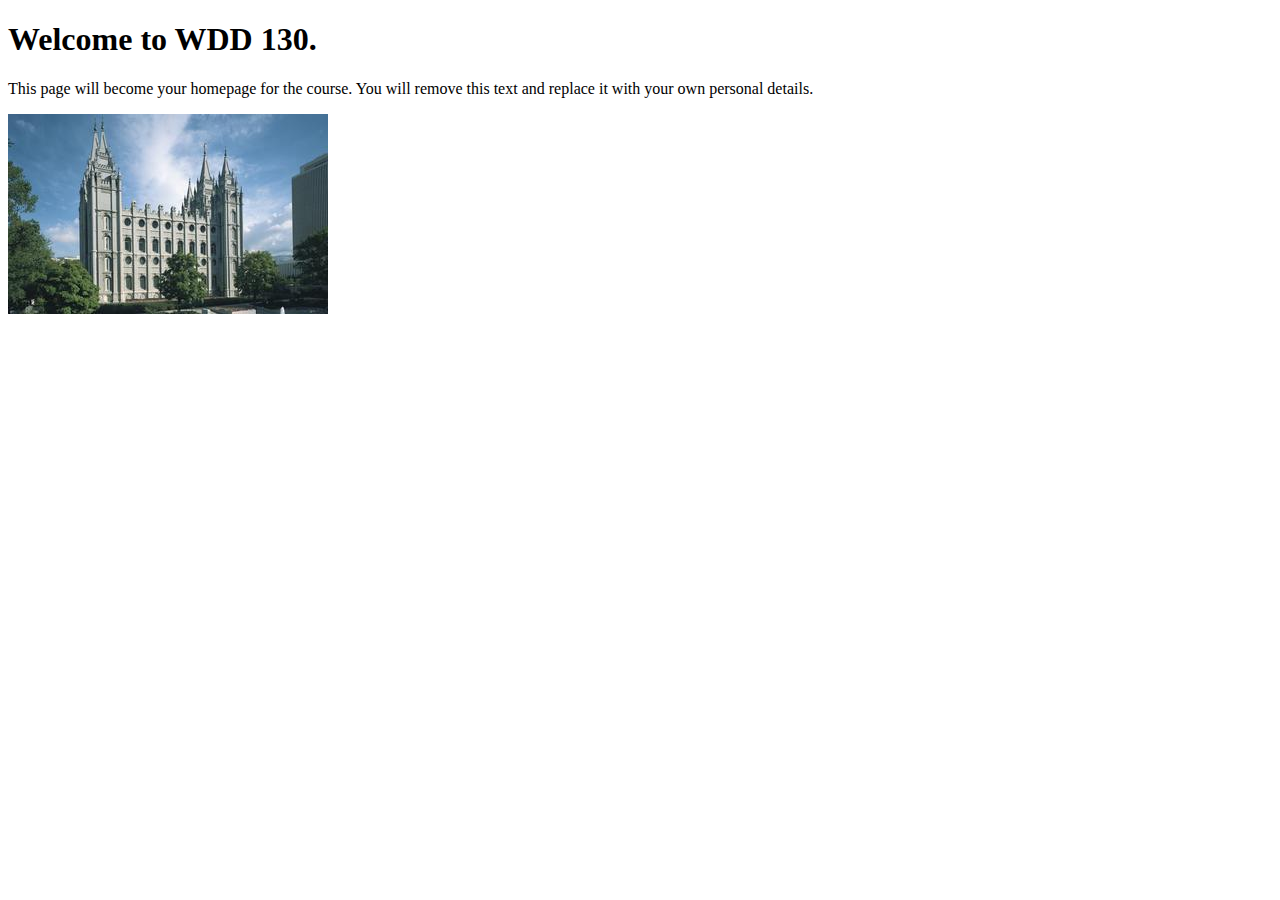
<file: index.html>
<!DOCTYPE html>
<html lang="en">
<head>
    <meta charset="UTF-8">
    <meta name="viewport" content="width=device-width, initial-scale=1.0">
    <title>WDD 130 | Personal Homepage</title>
</head>
<body>
    <h1>Welcome to WDD 130.</h1>
    <p>This page will become your homepage for the course. You will remove this text and replace it with your own personal details.</p>

    <img src="images/salt-lake-temple.jpg" alt="The Salt Lake Temple.">
</body>
</html>
</file>
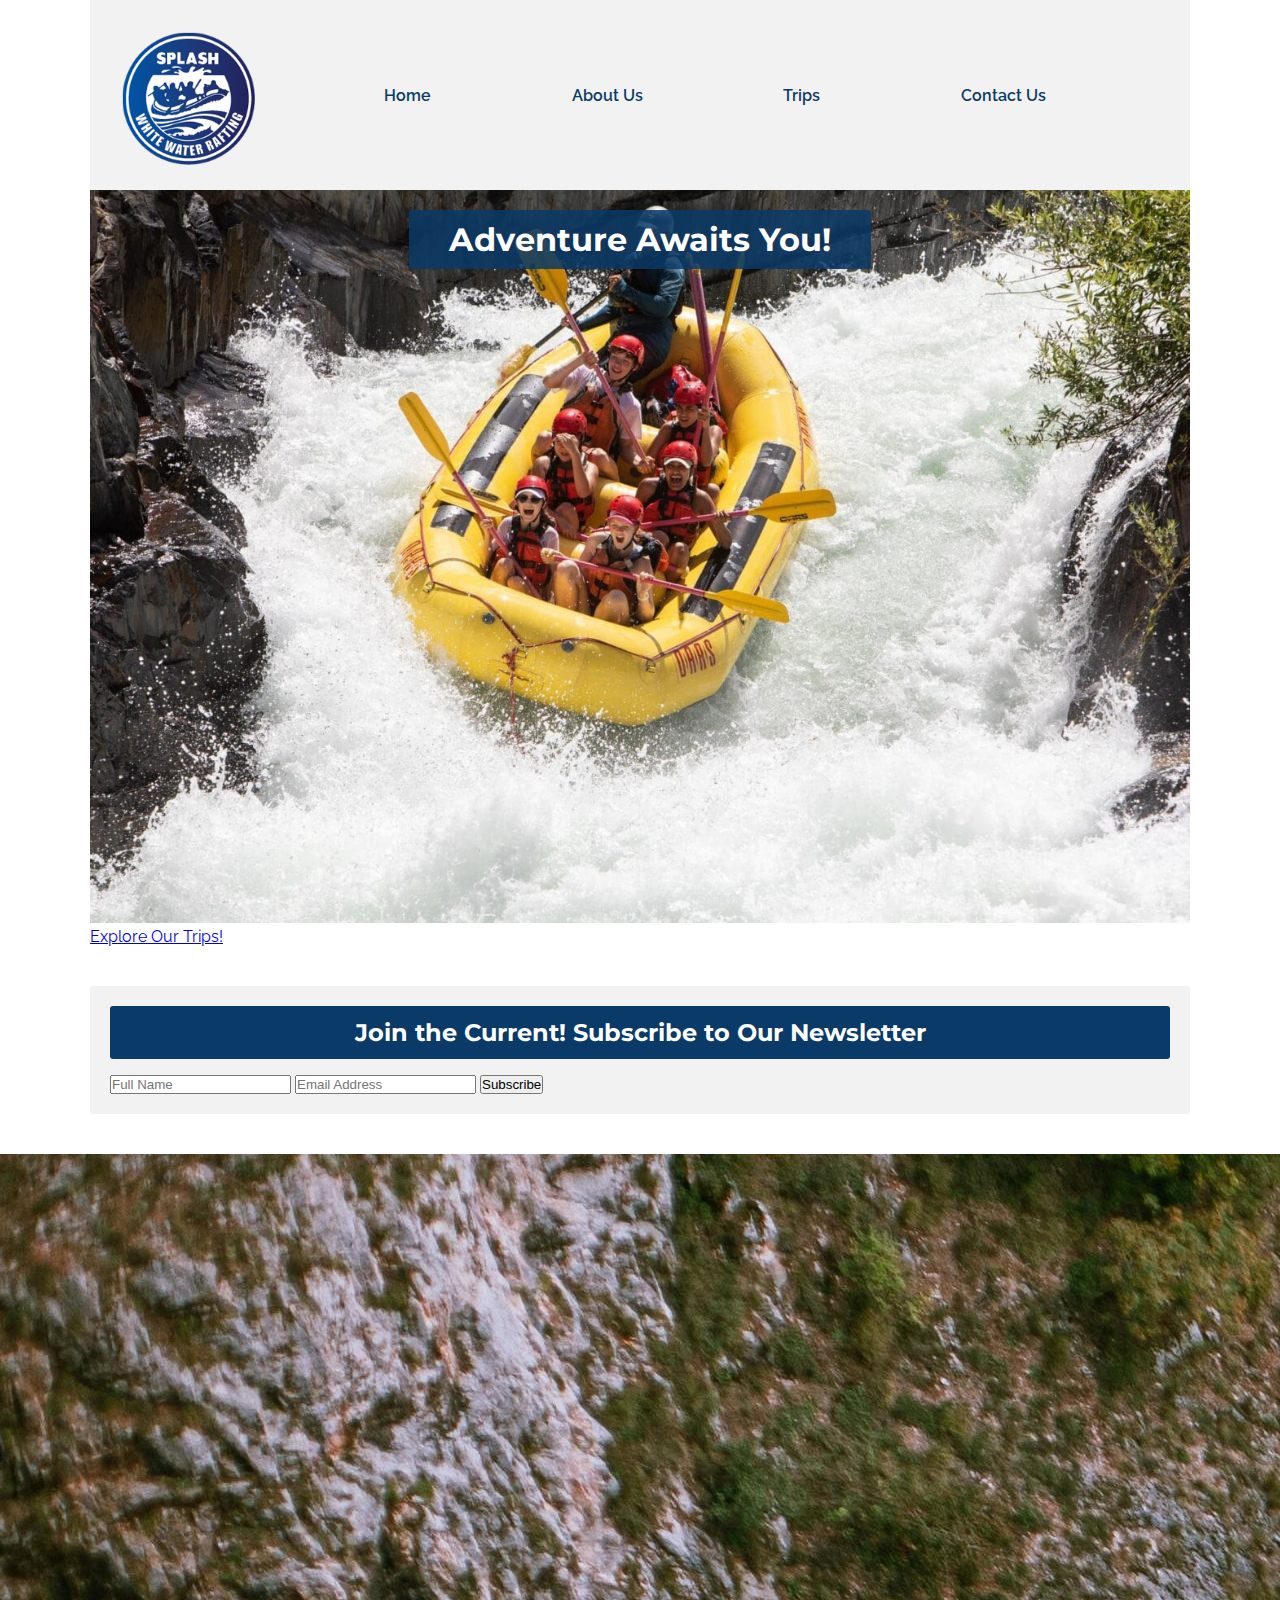
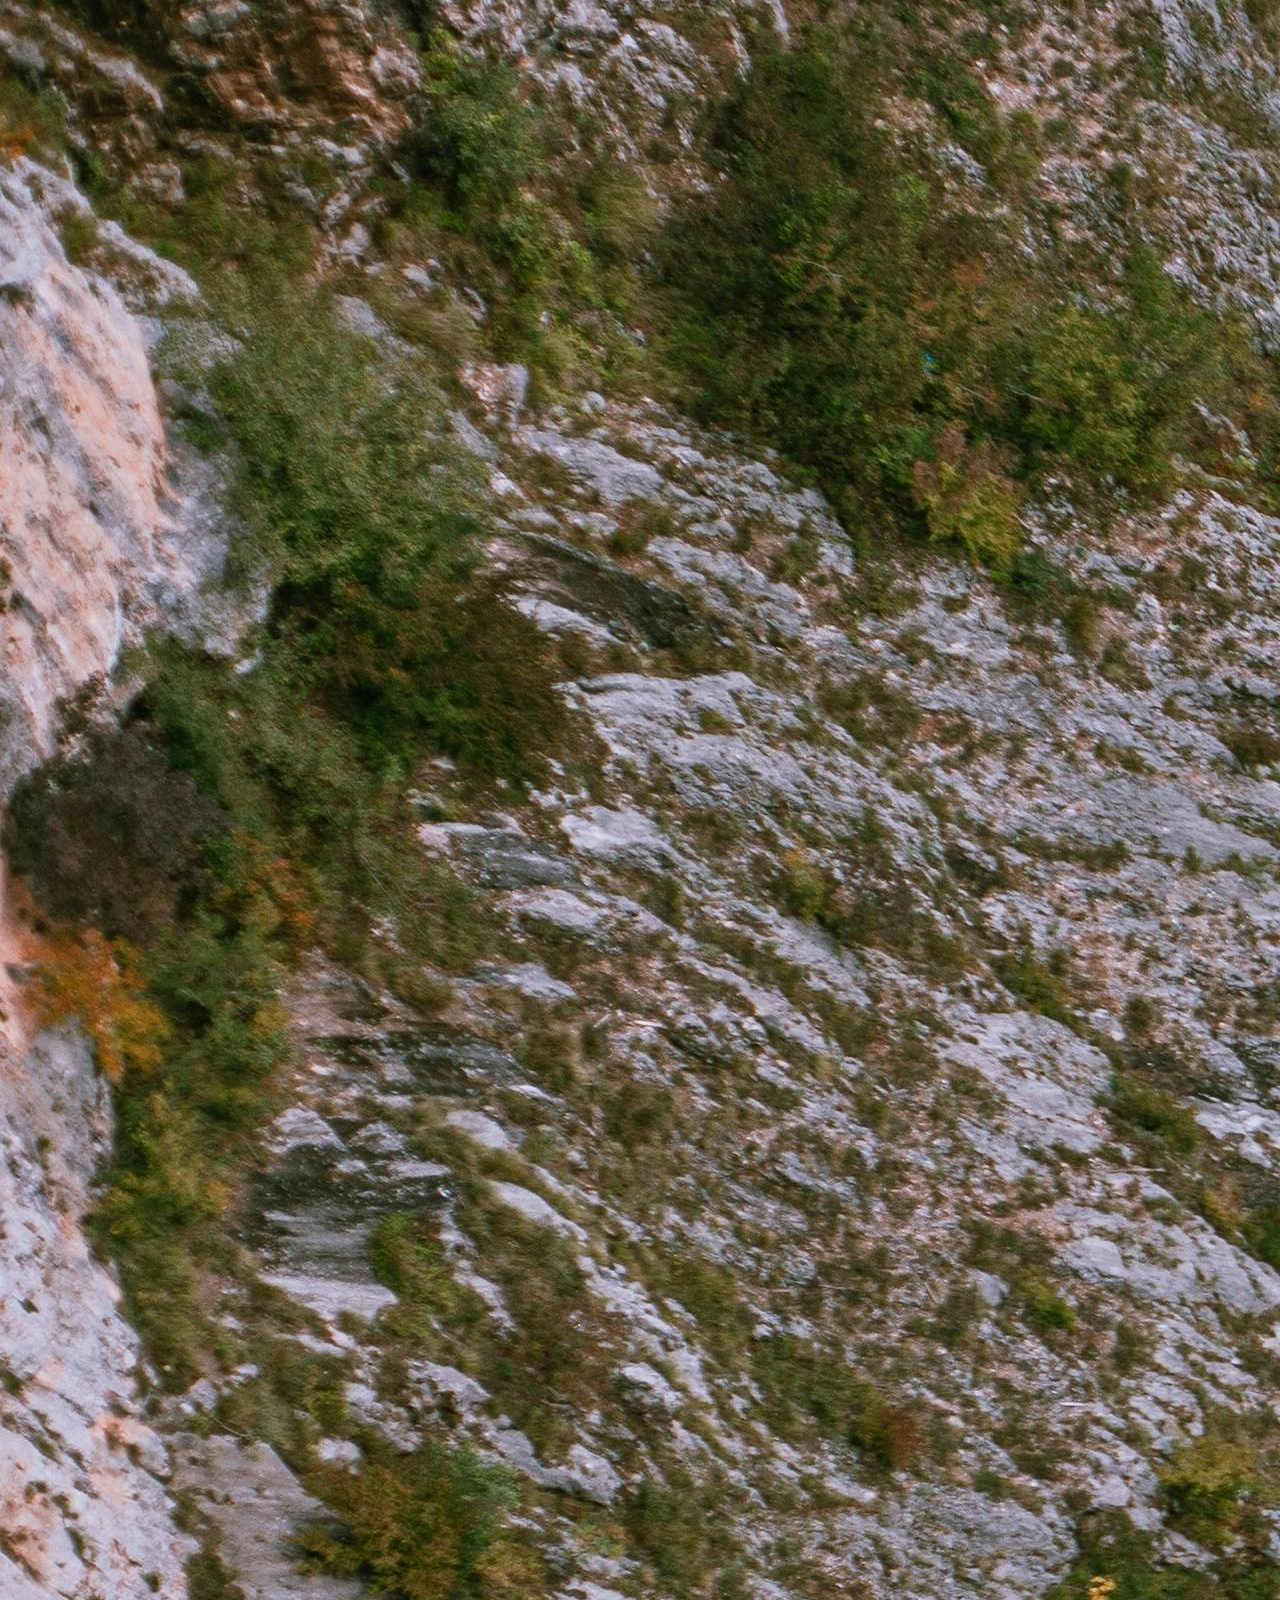
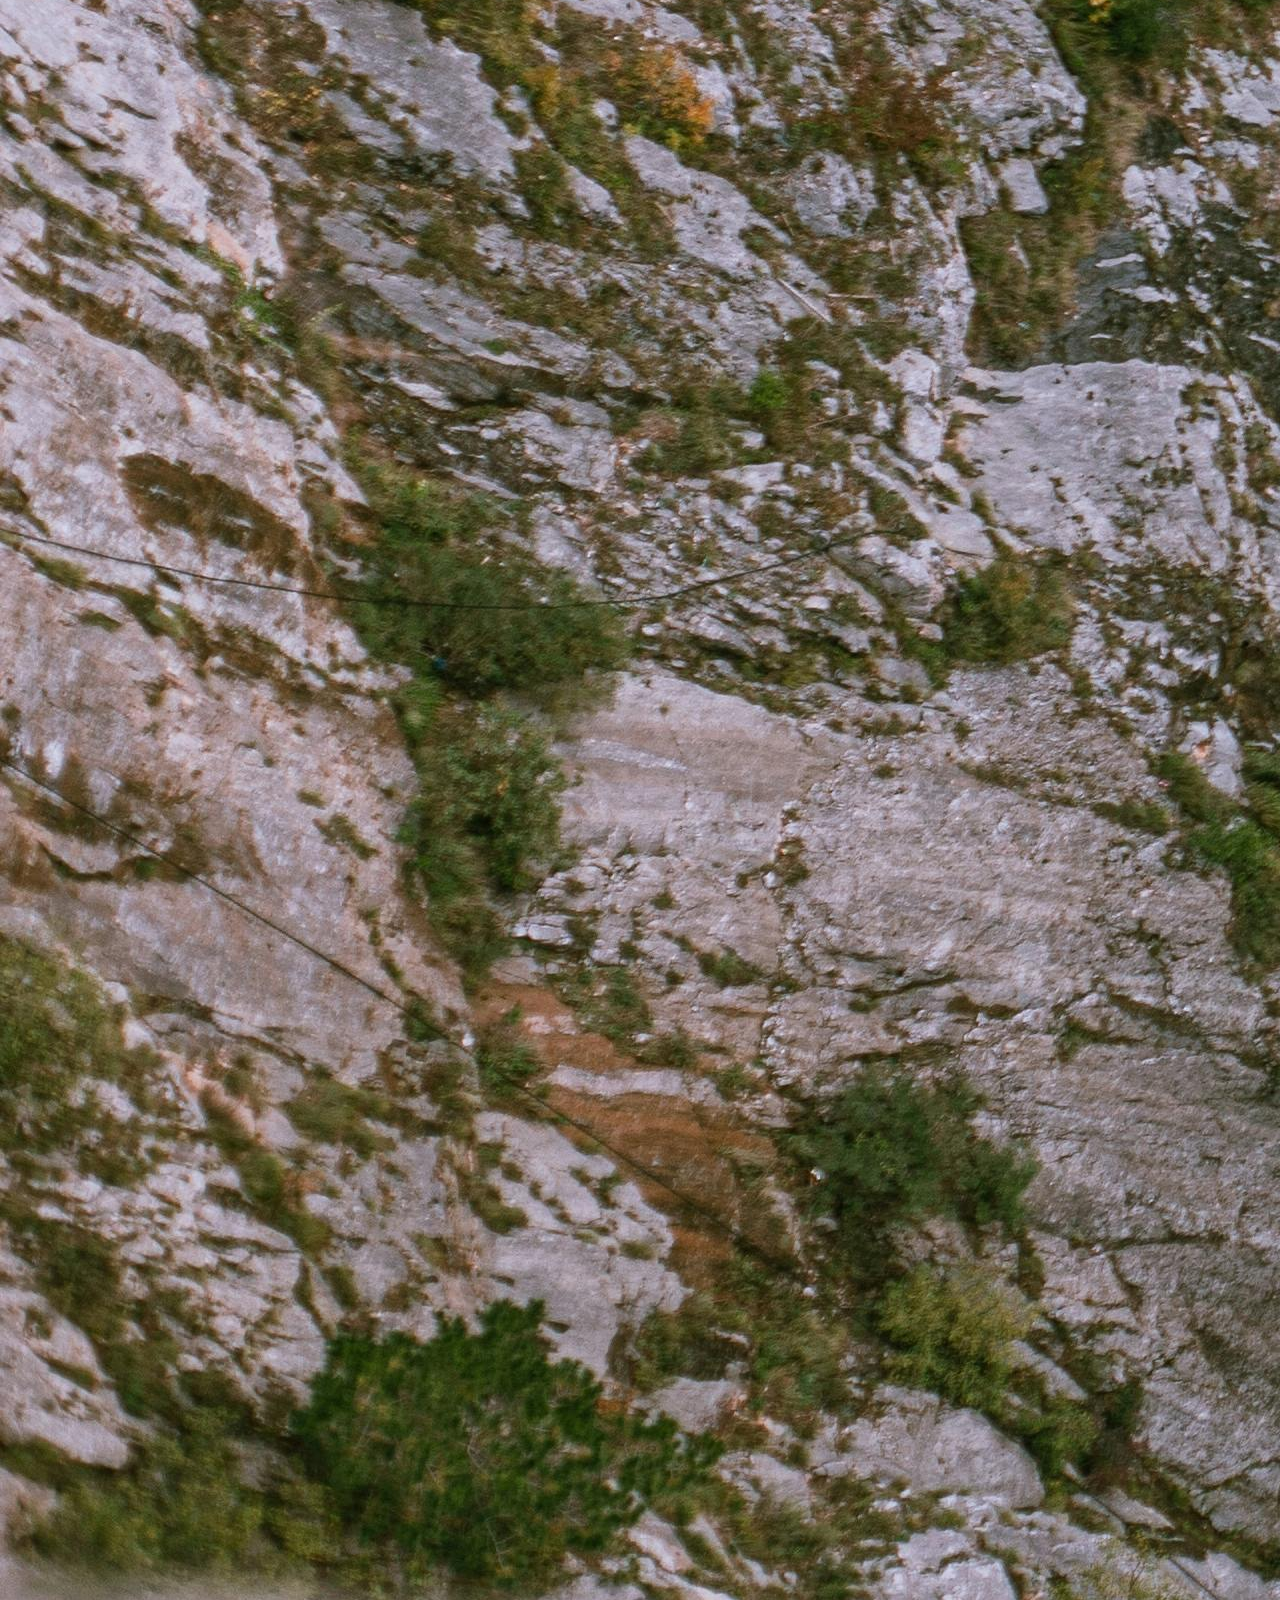
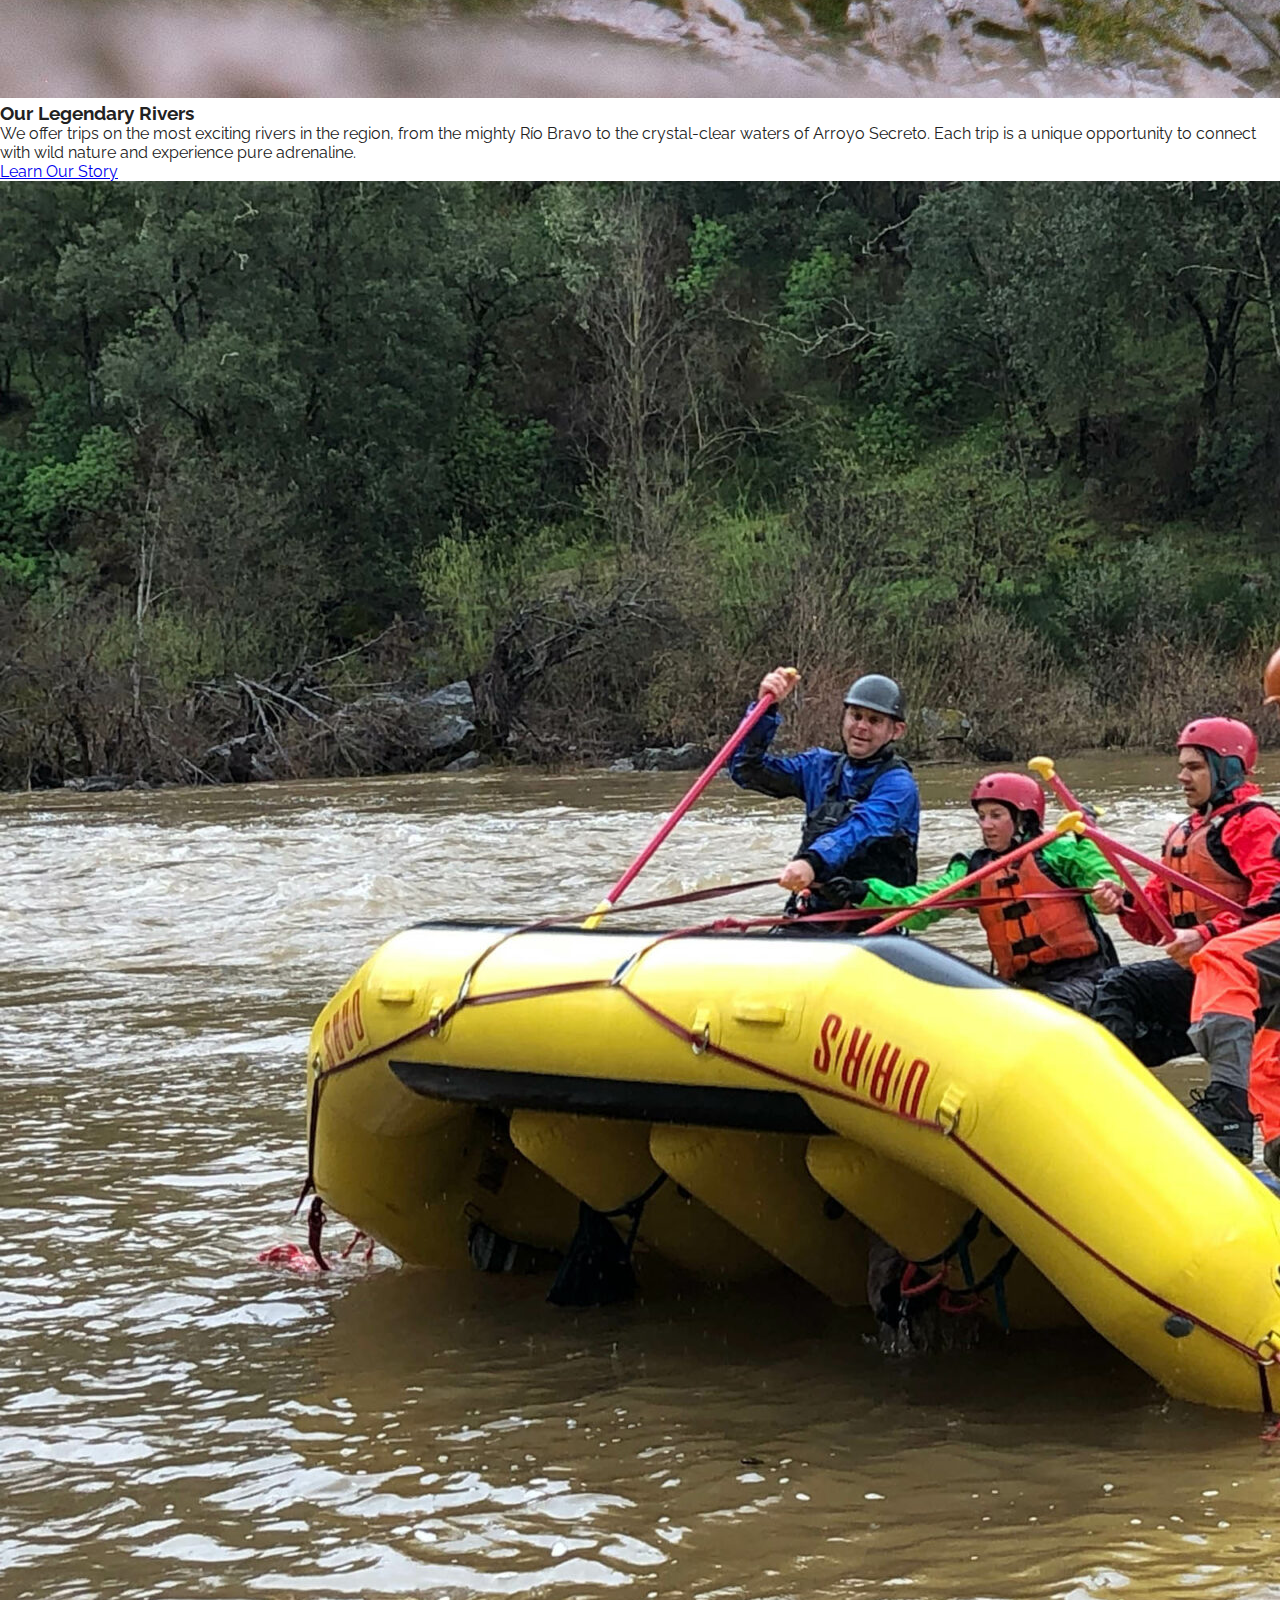
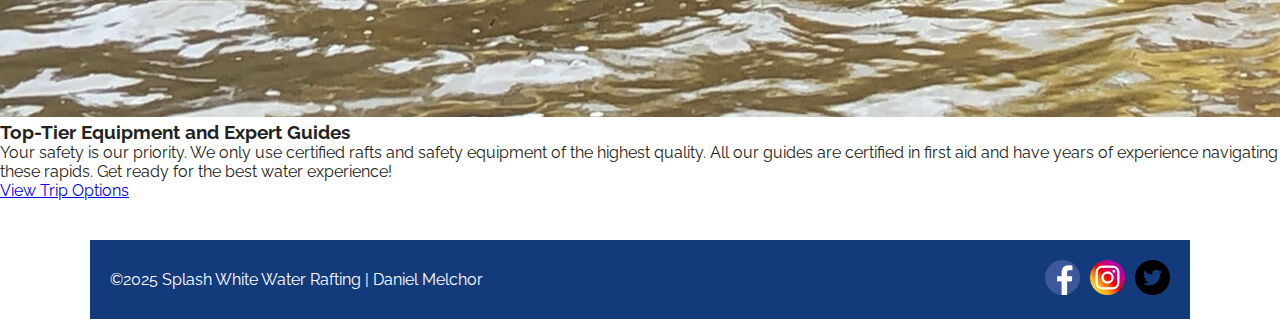
<file: wwr/index.html>
<!DOCTYPE html>
<html lang="en">
<head>
    <meta charset="UTF-8">
    <meta name="viewport" content="width=device-width, initial-scale=1.0">
    <title>Home | Splash White Water Rafting</title>
    <meta name="description" content="Experience the ultimate adventure with Splash White Water Rafting. From calm rivers to extreme rapids. Join the fun today!">
    <meta name="author" content="Daniel Melchor">
    <link rel="stylesheet" href="styles/rafting.css">
    <!-- Google Fonts Links -->
    <link rel="preconnect" href="https://fonts.googleapis.com">
    <link rel="preconnect" href="https://fonts.gstatic.com" crossorigin>
    <link href="https://fonts.googleapis.com/css2?family=Montserrat:wght@400;700&family=Raleway:wght@400;600&display=swap" rel="stylesheet">
</head>

<body>
    <header>
        <img src="images/logo.png" alt="Splash White Water Rafting Logo">
        <nav>
            <a href="index.html">Home</a>
            <a href="about.html">About Us</a>
            <a href="trips.html">Trips</a>
            <a href="contact.html">Contact Us</a>
        </nav>
    </header>

    <main>
        <div class="hero">
            <img src="images/hero-home.jpg" alt="Rafters navigating a whitewater river">
            <h1>Adventure Awaits You!</h1>
            
            <a href="trips.html" class="cta-button call-to-action">Explore Our Trips!</a>
        </div>

        <section class="newsletter-section">
            <h2>Join the Current! Subscribe to Our Newsletter</h2>
            <form action="submit-newsletter.php" method="post">
                <input type="text" id="name" name="name" placeholder="Full Name" required>
                <input type="email" id="email" name="email" placeholder="Email Address" required>
                <button type="submit">Subscribe</button>
            </form>
        </section>

        <div class="home-grid-layout">
            
            <div class="grid-item">
                <img src="images/home-section1.jpg" alt="Drone view of a pristine river">
                <h3>Our Legendary Rivers</h3>
                <p>We offer trips on the most exciting rivers in the region, from the mighty Río Bravo to the crystal-clear waters of Arroyo Secreto. Each trip is a unique opportunity to connect with wild nature and experience pure adrenaline.</p>
                <a href="about.html" class="cta-button">Learn Our Story</a>
            </div>

            <div class="grid-item">
                <img src="images/home-section2.jpg" alt="Rafting guides preparing equipment">
                <h3>Top-Tier Equipment and Expert Guides</h3>
                <p>Your safety is our priority. We only use certified rafts and safety equipment of the highest quality. All our guides are certified in first aid and have years of experience navigating these rapids. Get ready for the best water experience!</p>
                <a href="trips.html" class="cta-button">View Trip Options</a>
            </div>
            
        </div>
    </main>

    <footer>
        <p>©2025 Splash White Water Rafting | Daniel Melchor</p>
        <nav class="socialmedia">
            <a href="#"><img src="images/facebook.png" alt="Facebook social media icon"></a>
            <a href="#"><img src="images/instagram.png" alt="Instagram social media icon"></a>
            <a href="#"><img src="images/twitter.png" alt="Twitter social media icon"></a>
        </nav>
    </footer>
</body>
</html>
</file>
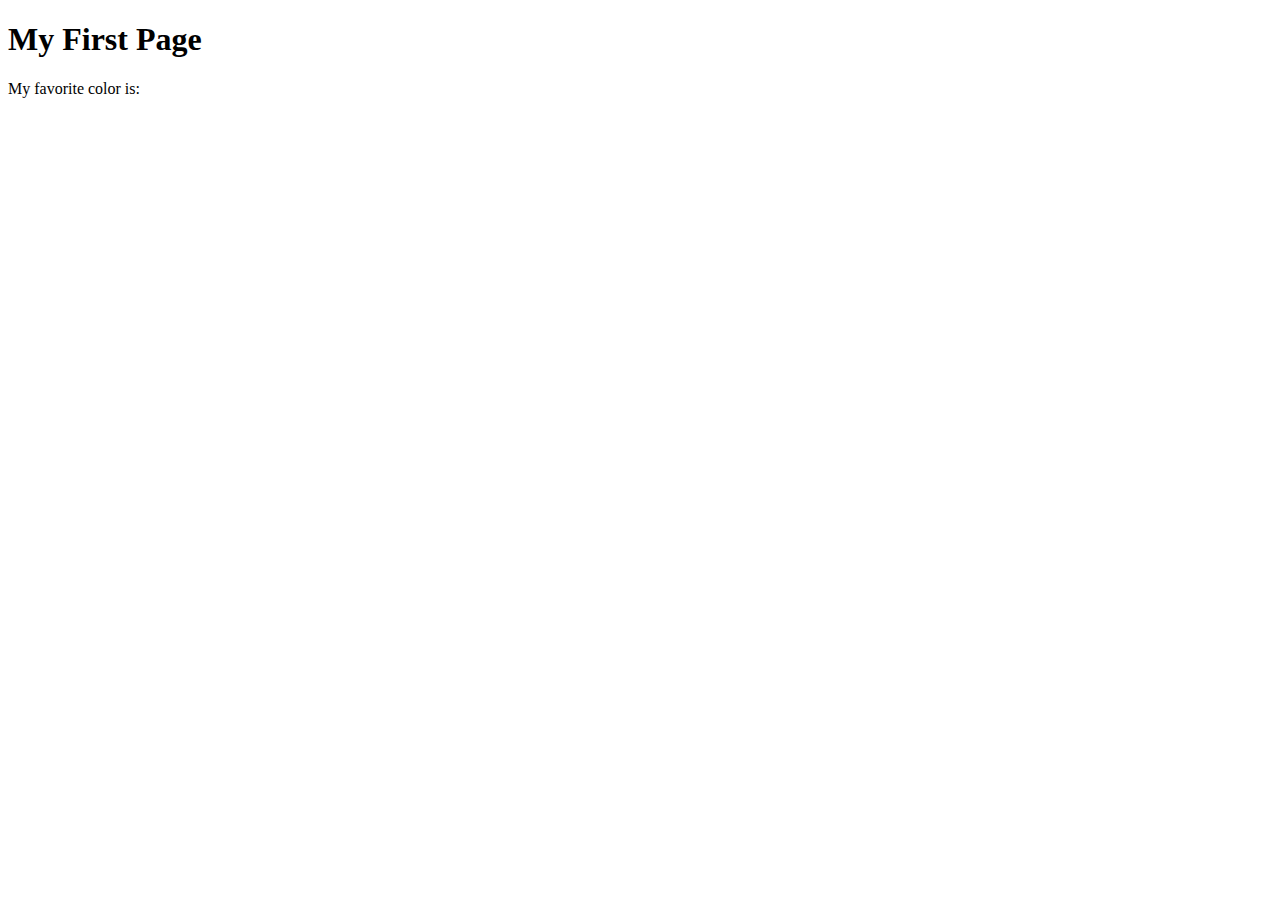
<file: week01/first-page.html>
<!DOCTYPE html>
<html lang="en">
<head>
    <meta charset="UTF-8">
    <meta name="viewport" content="width=device-width, initial-scale=1.0">
    <title>My First Page</title>
</head>
<body>
    <h1>My First Page</h1>
    <p>My favorite color is: </p>
</body>
</html>
</file>
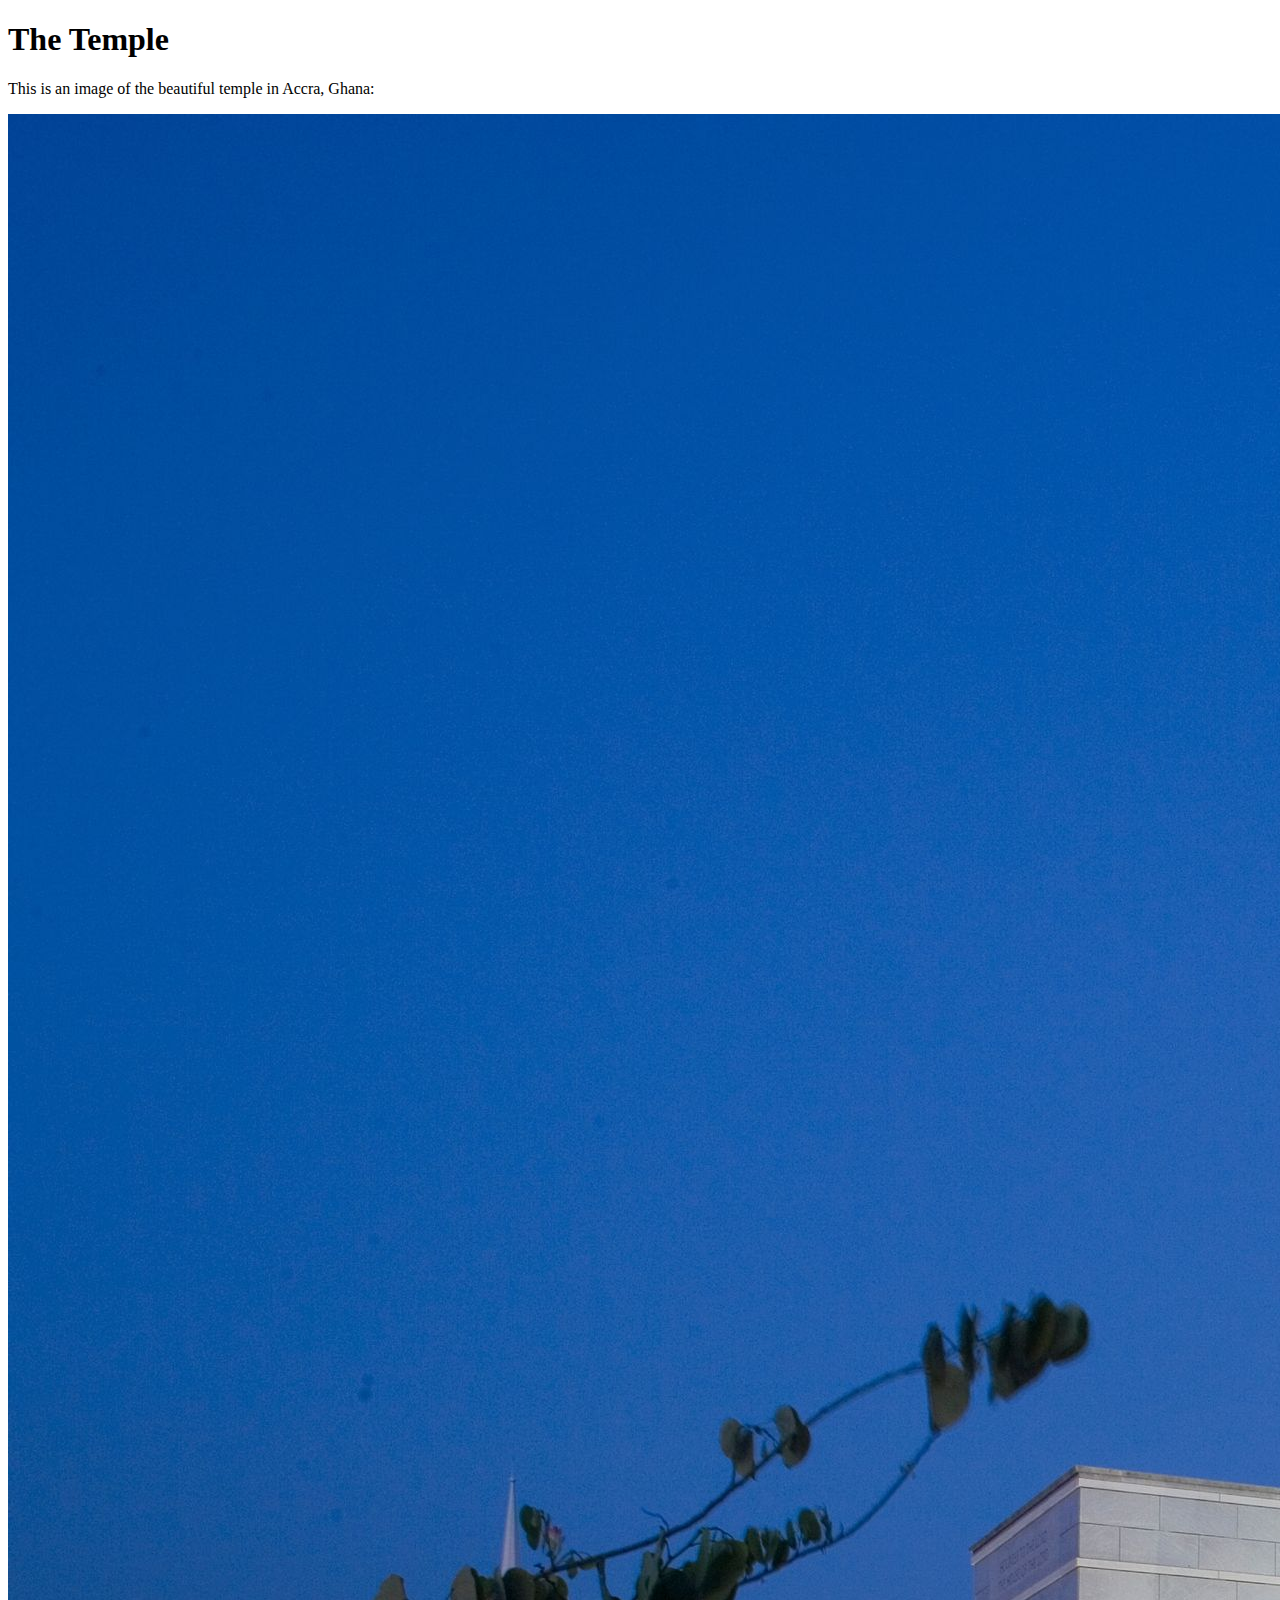
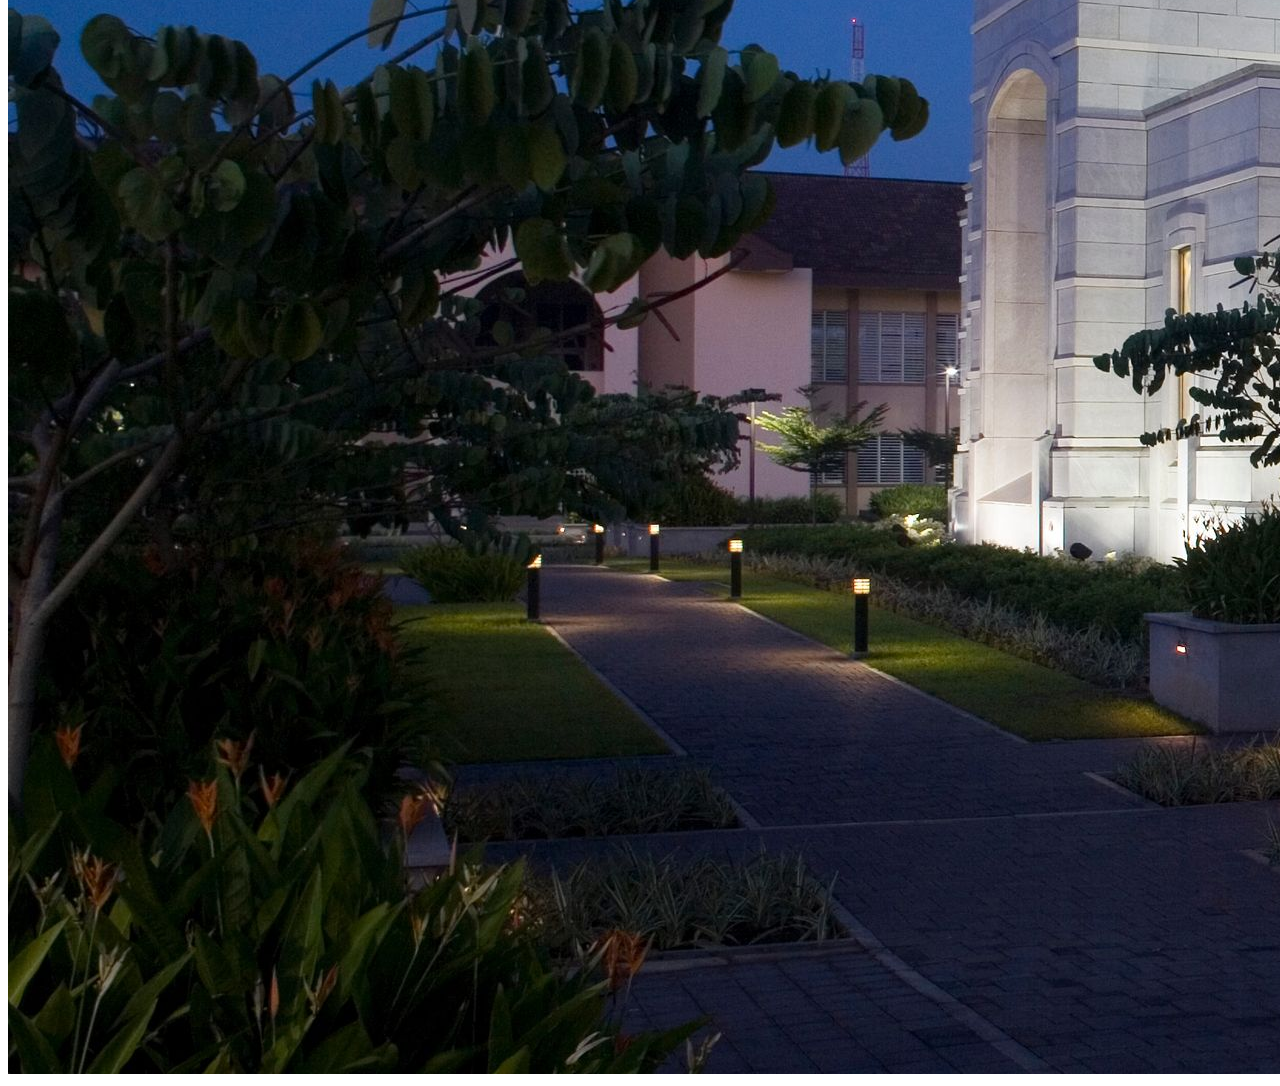
<file: week01/images.html>
<!DOCTYPE html>
<html lang="en">
<head>
    <meta charset="UTF-8">
    <meta name="viewport" content="width=device-width, initial-scale=1.0">
    <title>Temple Image</title>
</head>
<body>
    <h1>The Temple</h1>
    <p>This is an image of the beautiful temple in Accra, Ghana:</p>
    <img src="images/temple-large.jpeg" alt="The Accra Ghana Temple">
    
</body>
</html>
</file>
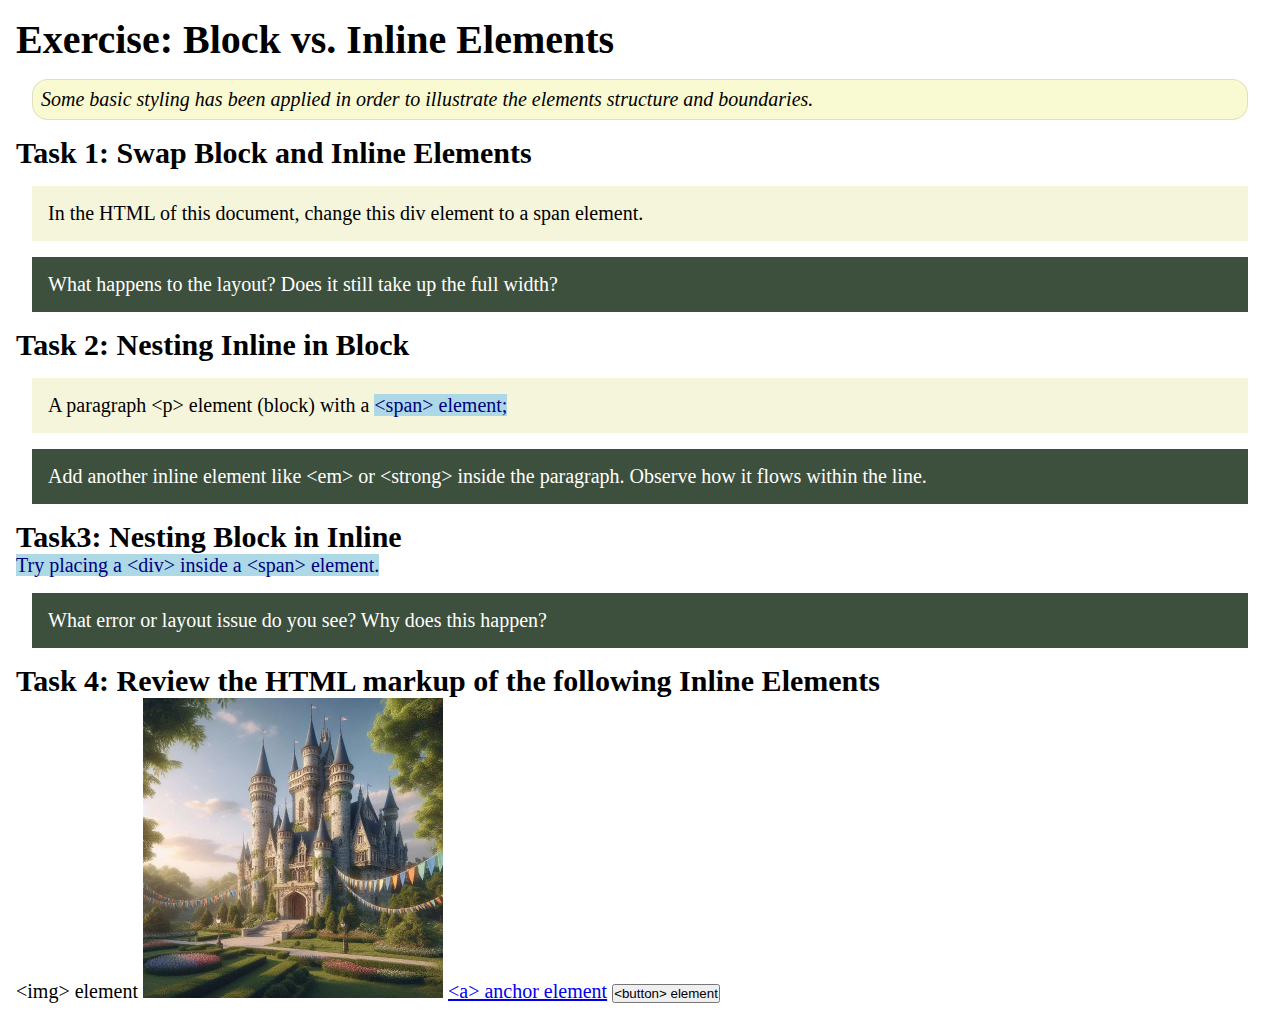
<file: week02/block-vs-inline.html>
<!DOCTYPE html>
<html lang="en">

<head>
    <meta charset="UTF-8">
    <meta name="viewport" content="width=device-width, initial-scale=1.0">
    <title>Exercise: Block vs. Inline Elements</title>
    <link rel="stylesheet" href="styles/block-vs-inline.css">
</head>

<body>
    <main>
        <h1>Exercise: Block vs. Inline Elements</h1>
        <p class="note">Some basic styling has been applied in order to illustrate the elements structure and
            boundaries.</p>

        <h2>Task 1: Swap Block and Inline Elements</h2>
        <div>In the HTML of this document, change this div element to a span element.</div>

        <p class="question">What happens to the layout? Does it still take up the full width?</p>

        <h2>Task 2: Nesting Inline in Block</h2>
        <p>A paragraph &lt;p&gt; element (block) with a <span>&lt;span&gt; element;</span></p>
        <p class="question">Add another inline element like &lt;em&gt; or &lt;strong&gt; inside the paragraph. Observe
            how it flows within the line.</p>

        <h2>Task3: Nesting Block in Inline</h2>
        <span>Try placing a &lt;div&gt; inside a &lt;span&gt; element.</span>
            <p class="question">What error or layout issue do you see? Why does this happen?</p>


            <h2>Task 4: Review the HTML markup of the following Inline Elements</h2>
        &lt;img&gt; element
        <img src="images/castle.webp" alt="placeholder image (images are inline)" width="300" height="300">
        <a href="https://churchofjesuschrist.org">&lt;a&gt; anchor element</a>
        <button type="button">&lt;button&gt; element</button>
    </main>
</body>

</html>
</file>
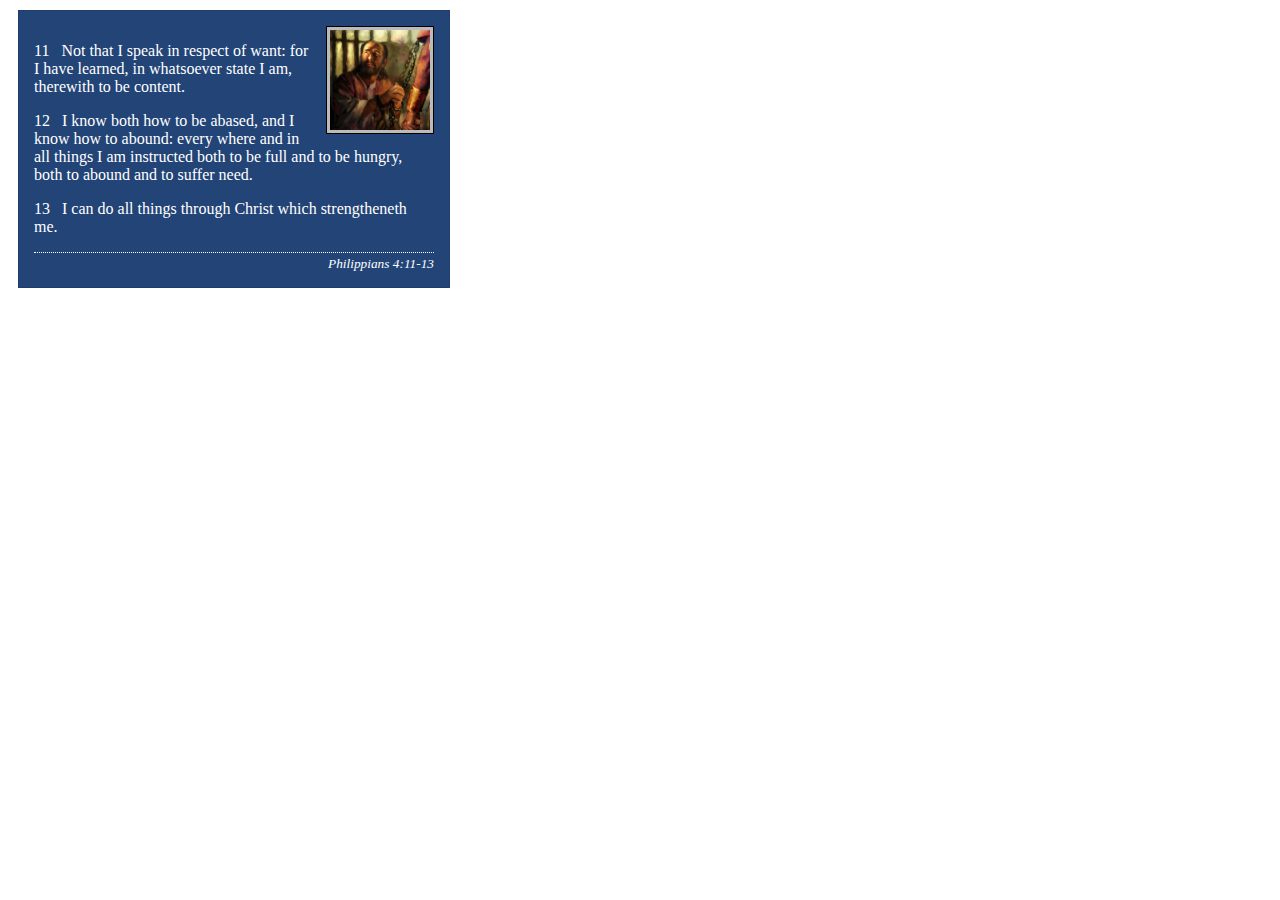
<file: week02/box-model-solution.html>
<!DOCTYPE html>
<html lang="en">
<head>
    <meta charset="UTF-8">
    <meta name="viewport" content="width=device-width, initial-scale=1.0">
    <title>Box Model Activity</title>
    <link rel="stylesheet" href="styles/box-model-solution.css">
</head>
<body>
    <main>
        <div class="callout">
            <img src="images/apostle-paul-imprisoned.webp" alt="Paul the Apostle - Imprisoned in Rome" width="200" height="200">
            <blockquote>
                <p>11 &nbsp; Not that I speak in respect of want: for I have learned, in whatsoever state I am, therewith to be content.</p>
                <p>12 &nbsp; I know both how to be abased, and I know how to abound: every where and in all things I am instructed both to be full and to be hungry, both to abound and to suffer need.</p>
                <p>13 &nbsp; I can do all things through Christ which strengtheneth me.</p>
            </blockquote>
            <cite>Philippians 4:11-13</cite>
        </div>
    </main>
</body>
</html>
</file>
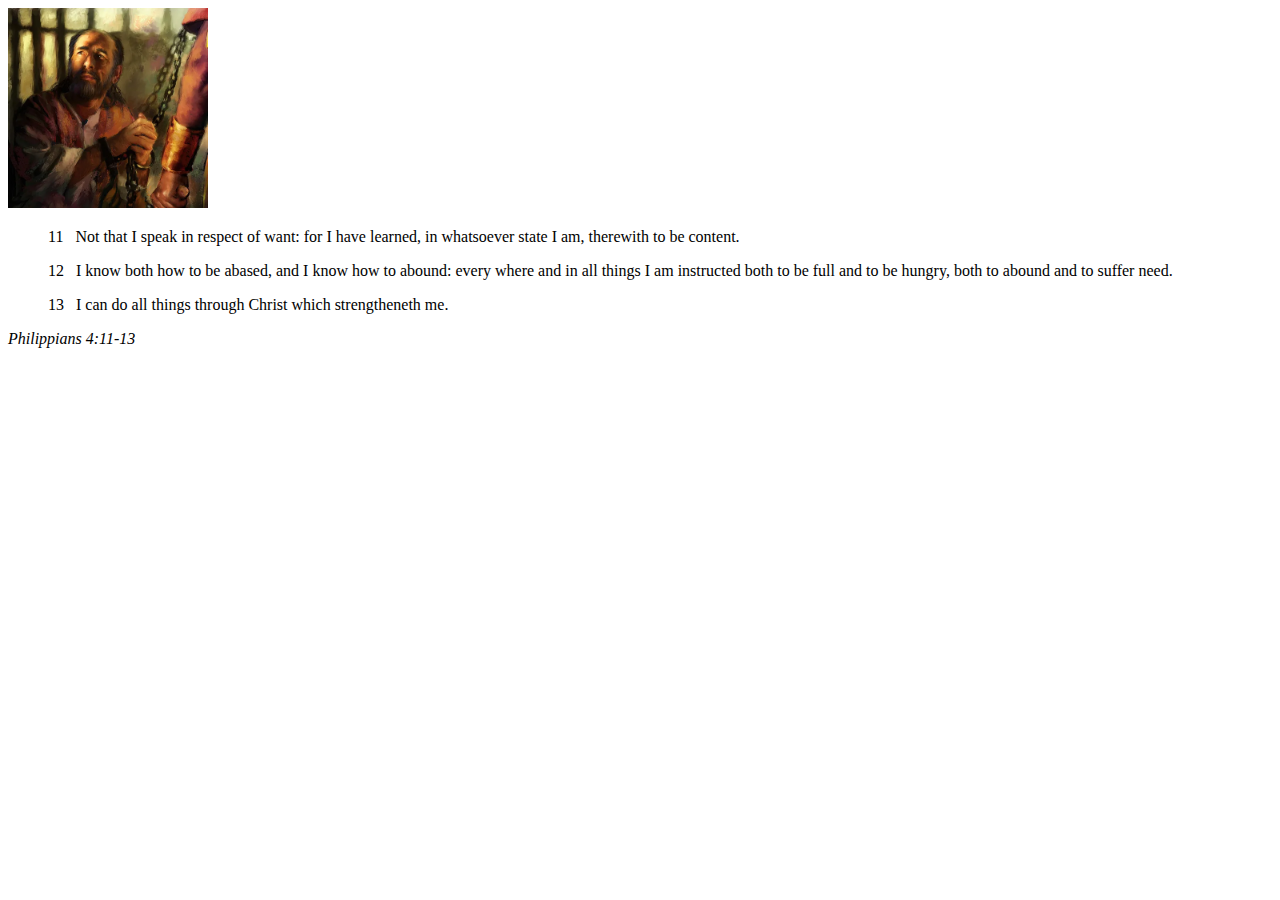
<file: week02/box-model.html>
<!DOCTYPE html>
<html lang="en">
<head>
    <meta charset="UTF-8">
    <meta name="viewport" content="width=device-width, initial-scale=1.0">
    <title>Box Model Activity</title>
</head>
<body>
    <main>
        <div class="callout">
            <img src="images/apostle-paul-imprisoned.webp" alt="Paul the Apostle - Imprisoned in Rome" width="200" height="200">
            <blockquote>
                <p>11 &nbsp; Not that I speak in respect of want: for I have learned, in whatsoever state I am, therewith to be content.</p>
                <p>12 &nbsp; I know both how to be abased, and I know how to abound: every where and in all things I am instructed both to be full and to be hungry, both to abound and to suffer need.</p>
                <p>13 &nbsp; I can do all things through Christ which strengtheneth me.</p>
            </blockquote>
            <cite>Philippians 4:11-13</cite>
        </div>
    </main>
</body>
</html>
</file>
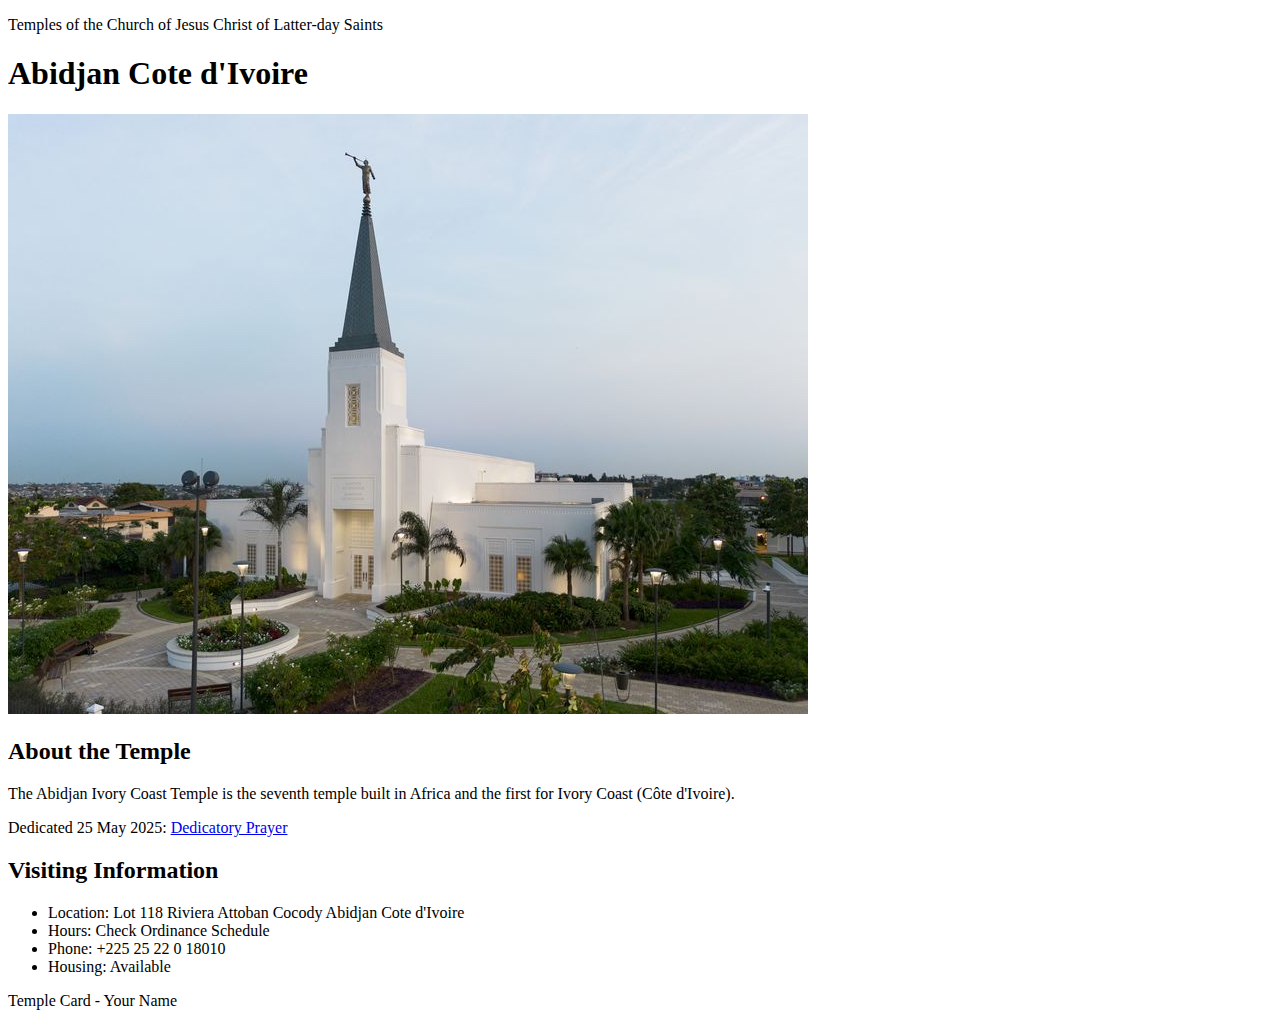
<file: week02/temple.html>
<!DOCTYPE html>
<html lang="en">

<head>
    <meta charset="UTF-8">
    <meta name="viewport" content="width=device-width, initial-scale=1.0">
    <title>Temple Card - Abidjan Cote d'Ivoire</title>
</head>

<body>
    <header>
        <p>Temples of the Church of Jesus Christ of Latter-day Saints</p>
    </header>
    <main>
        <h1>Abidjan Cote d'Ivoire</h1>
        <picture>
            <img src="images/abidjan-ivory-coast.jpeg" alt="Abidjan Cote d'Ivoire Temple">
        </picture>
        <section>
            <h2>About the Temple</h2>
            <p>The Abidjan Ivory Coast Temple is the seventh temple built in Africa and the first for Ivory Coast (Côte
                d'Ivoire).</p>
            <p>Dedicated 25 May 2025: <a
                    href="https://www.churchofjesuschrist.org/temples/dedicatory-prayer/abidjan-ivory-coast-temple/2025-05-25?lang=eng"
                    target="_blank" rel="noopener noreferrer">Dedicatory Prayer</a></p>
        </section>
        <section>
            <h2>Visiting Information</h2>
            <ul>
                <li>Location: Lot 118 Riviera Attoban Cocody Abidjan Cote d'Ivoire</li>
                <li>Hours: Check Ordinance Schedule</li>
                <li>Phone: +225 25 22 0 18010</li>
                <li>Housing: Available</li>
            </ul>
        </section>
    </main>
    <footer>
        <p>Temple Card - Your Name</p>
    </footer>
</body>

</html>
</file>
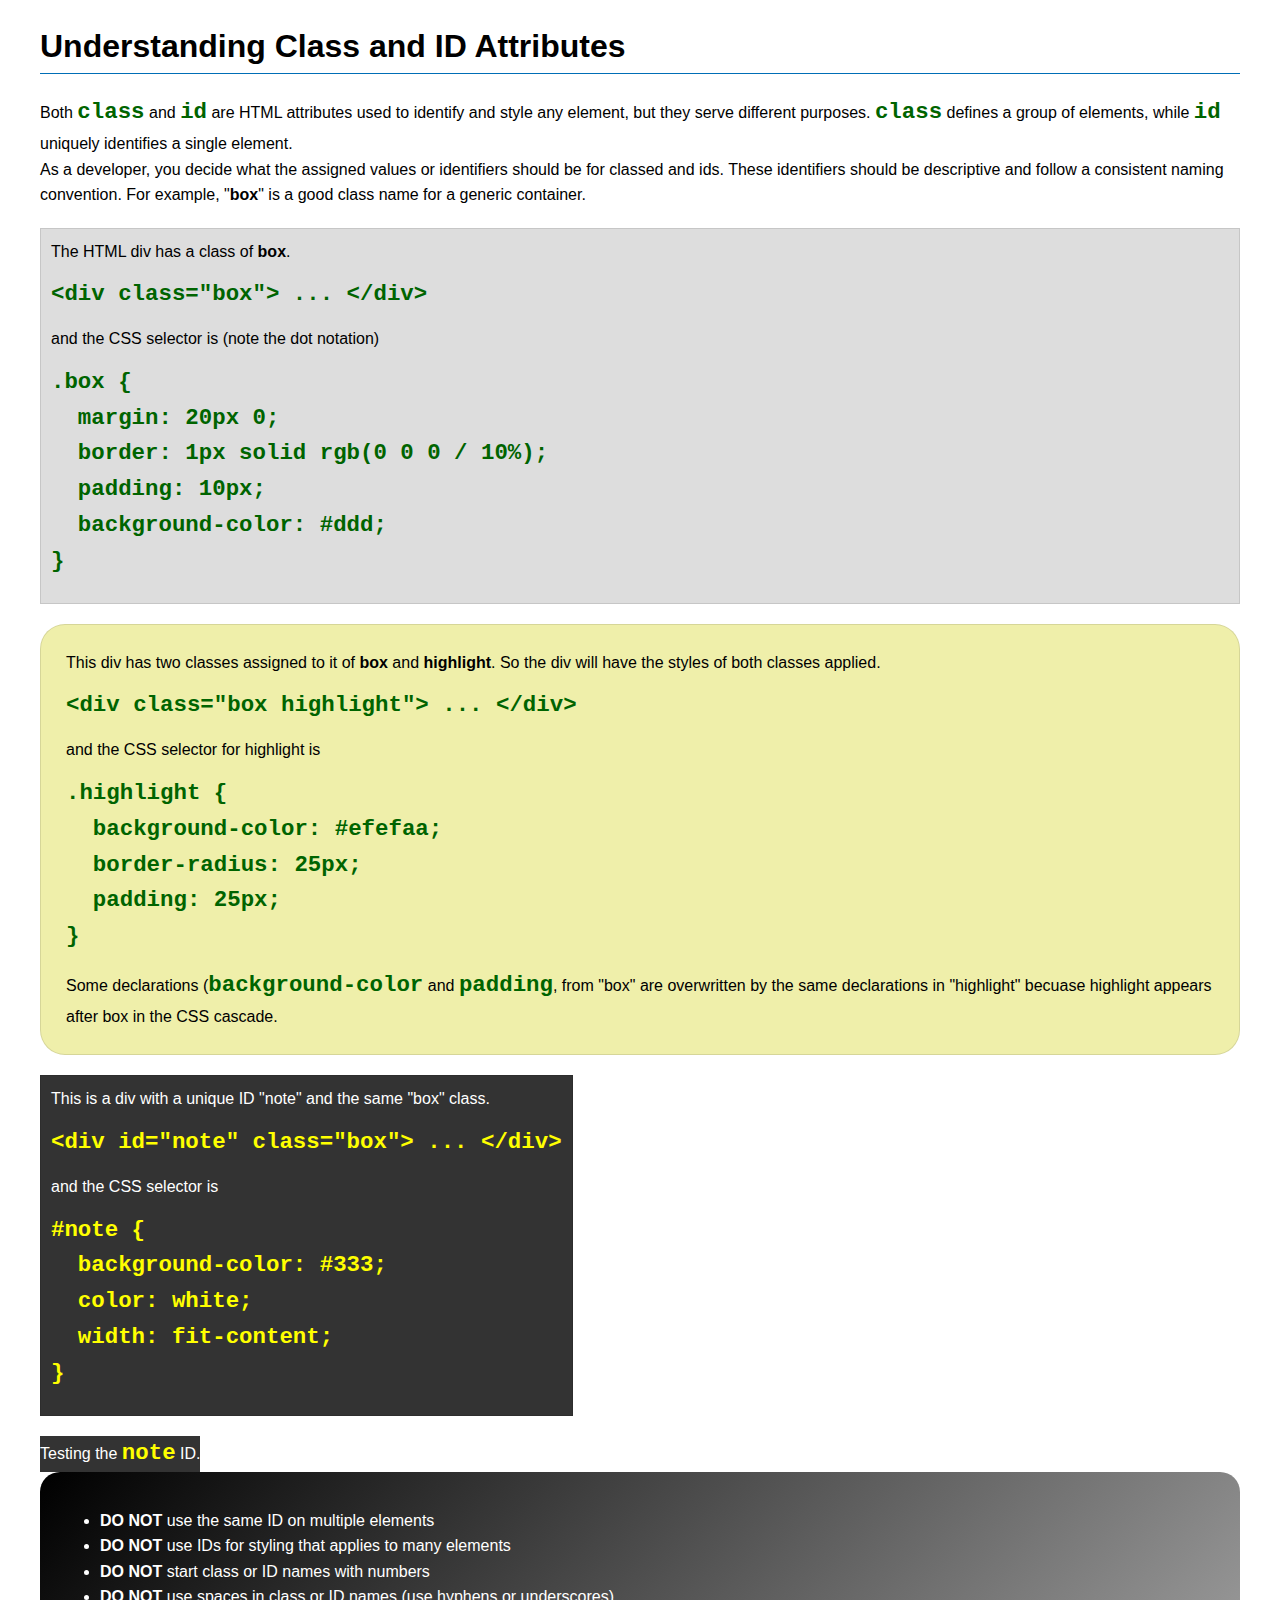
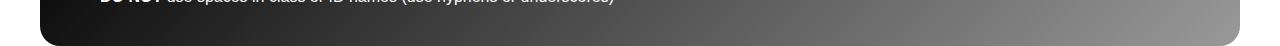
<file: week03/class-and-id.html>
<!DOCTYPE html>
<html lang="en">

<head>
    <meta charset="UTF-8">
    <meta name="viewport" content="width=device-width, initial-scale=1.0">
    <title>Class vs ID Attributes</title>
    <link rel="stylesheet" href="styles/class-and-id.css">
</head>

<body>
    <h1>Understanding Class and ID Attributes</h1>
    <p>Both <code>class</code> and <code>id</code> are HTML attributes used to identify and style any element, but they
        serve different purposes. <code>class</code> defines a group of elements, while <code>id</code> uniquely
        identifies a single element.</p>
    <p>As a developer, you decide what the assigned values or identifiers should be for classed and ids. These
        identifiers should be
        descriptive and follow a consistent naming convention. For example, "<strong>box</strong>" is a good class name
        for a generic container.</p>
    <div class="box">
        <p>The HTML div has a class of <strong>box</strong>.</p>
        <pre><code class="html">&lt;div class="box"&gt; ... &lt;/div&gt;</code></pre>
        and the CSS selector is (note the dot notation)
        <pre><code class="css">.box {
  margin: 20px 0;
  border: 1px solid rgb(0 0 0 / 10%);
  padding: 10px;
  background-color: #ddd; 
}</code></pre>
    </div>

    <div class="box highlight">
        <p>This div has two classes assigned to it of <strong>box</strong> and <strong>highlight</strong>. So the div
            will have the styles of both classes applied.</p>
        <pre><code class="html">&lt;div class="box highlight"&gt; ... &lt;/div&gt;</code></pre>
        and the CSS selector for highlight is
        <pre><code class="css">.highlight {
  background-color: #efefaa;
  border-radius: 25px;
  padding: 25px;
}</code></pre>
<p>Some declarations (<code>background-color</code> and <code>padding</code>, from "box" are overwritten by the same declarations in "highlight" becuase highlight appears after box in the CSS cascade.</p>
    </div>

    <div id="note" class="box">
        <p>This is a div with a unique ID "note" and the same "box" class.</p>
        <pre><code class="html">&lt;div id="note" class="box"&gt; ... &lt;/div&gt;</code></pre>
        and the CSS selector is
        <pre><code class="css">#note {
  background-color: #333;
  color: white;
  width: fit-content;
}</code></pre>
    </div>

    <div id="note">
        <p>Testing the <code>note</code> ID.</p>
    </div>

    <section id="best-practice">
        <ul>
            <li><strong>DO NOT</strong> use the same ID on multiple elements</li>
            <li><strong>DO NOT</strong> use IDs for styling that applies to many elements</li>
            <li><strong>DO NOT</strong> start class or ID names with numbers</li>
            <li><strong>DO NOT</strong> use spaces in class or ID names (use hyphens or underscores)</li>
        </ul>
    </section>




</body>

</html>
</file>
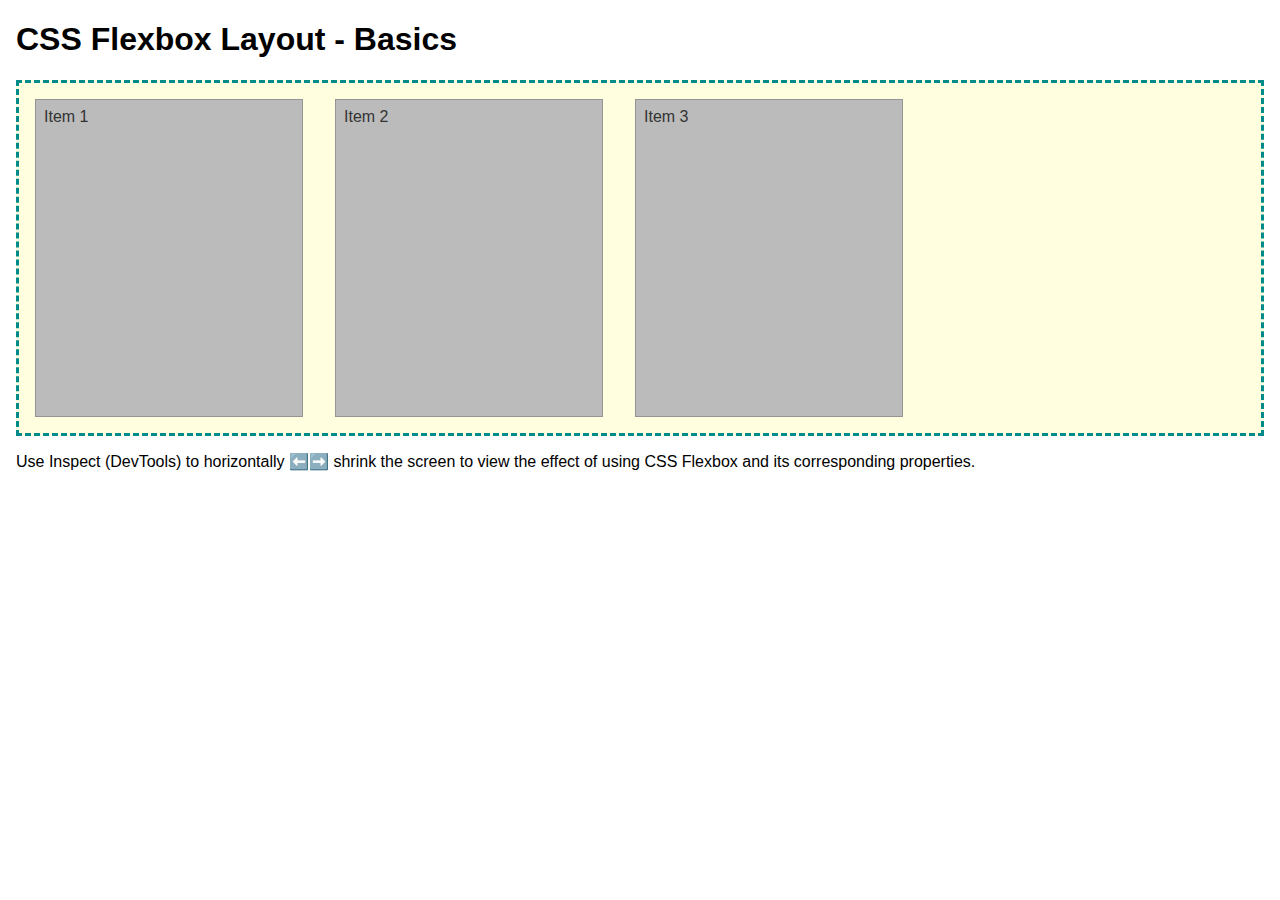
<file: week04/flexbox-layout.html>
<!DOCTYPE html>
<html lang="en">
<head>
    <meta charset="UTF-8">
    <meta name="viewport" content="width=device-width, initial-scale=1.0">
    <title>CSS Flexbox Layout - Basics</title>
    <link rel="stylesheet" href="styles/flexbox.css">
</head>
<body>
    <main>
        <h1>CSS Flexbox Layout - Basics</h1>
        <div class="flex-container">
            <div class="flex-item item1">Item 1</div>
            <div class="flex-item item2">Item 2</div>
            <div class="flex-item item3">Item 3</div>
        </div>
        <p>Use Inspect (DevTools) to horizontally ⬅️➡️ shrink the screen to view the effect of using CSS Flexbox and its corresponding properties.</p>
    </main>
</body>
</html>
</file>
<file: wwr/styles/rafting.css>
/* --- Global Variables --- */
:root {
    --primary: #0a3a67;
    --secondary: #133b7c;
    --accent: #f2f2f2;
    --call-to-action: #2E7D32; 
    --text-light: #ffffff;
    --text-dark: #222222;

    --heading-font: "Montserrat", sans-serif;
    --body-font: "Raleway", sans-serif;
}

* {
    margin: 0;
    padding: 0;
    box-sizing: border-box;
}

body {
    font-family: var(--body-font);
    background-color: white;
    color: var(--text-dark);
}

header {
    display: grid;
    grid-template-columns: 150px auto;
    align-items: center;
    padding: 20px;
    background-color: var(--accent);
    max-width: 1100px;
    margin: 0 auto;
}

header img {
    width: 150px;
    height: auto;
}

header nav {
    display: flex;
    justify-content: space-evenly;
    align-items: center;
}

header nav a {
    display: block;
    padding: 0.5rem 1rem;
    color: var(--primary);
    font-weight: 600;
    text-decoration: none;
}

header nav a:hover {
    color: var(--secondary);
}

.hero {
    position: relative;
    max-width: 1100px;
    margin: 0 auto;
}

.hero img {
    width: 100%;
}

.hero h1 {
    position: absolute;
    top: 20px;
    left: 50%;
    transform: translateX(-50%);
    background-color: rgba(10, 58, 103, 0.85);
    color: white;
    font-family: var(--heading-font);
    padding: 10px 40px;
    border-radius: 4px;
}

.hero article {
    position: absolute;
    bottom: 0;
    width: 100%;
    background-color: rgba(10, 58, 103, 0.85);
    color: white;
    padding: 20px;
    display: flex;
    align-items: center;
}

.hero article img {
    width: 120px;
    margin-left: 15px;
    border-radius: 5px;
}

section {
    max-width: 1100px;
    margin: 40px auto;
    background-color: var(--accent);
    padding: 20px;
    border-radius: 4px;
}

section h2 {
    background-color: var(--primary);
    color: white;
    text-align: center;
    padding: 12px;
    margin-bottom: 15px;
    border-radius: 3px;
    font-family: var(--heading-font);
}

.history-grid {
    display: grid;
    grid-template-columns: 1fr 350px 1fr;
    gap: 20px;
    align-items: center;
}

.history-grid img {
    width: 100%;
    border-radius: 4px;
}

.adventures {
    display: flex;
    justify-content: space-between;
    gap: 10px;
}

.adventures figure {
    width: 18%;
    text-align: center;
}

.adventures img {
    width: 100%;
    border-radius: 4px;
}

.adventures figcaption {
    margin-top: 5px;
    font-size: 0.9rem;
}

footer {
    background-color: var(--secondary);
    color: var(--text-light);
    display: flex;
    justify-content: space-between;
    align-items: center;
    padding: 20px;
    max-width: 1100px;
    margin: 40px auto 0;
}

footer nav {
    display: flex;
    gap: 10px;
}

footer nav img {
    width: 35px;
}

.contact-grid-layout {
    display: grid;
    grid-template-columns: 1.5fr 1fr; 
    
    grid-template-areas: 
        "title title"   
        "info form"     
        "map form"      
        "guides form";  

    gap: 40px;
    padding: 20px;
    max-width: 1100px;
    margin: 40px auto; 
}

.contact-grid-layout h1 {
    grid-area: title; 
    text-align: center;
    color: var(--primary);
    font-family: var(--heading-font);
    padding-bottom: 15px;
}

.company-info-container {
    grid-area: info; 
    display: flex;
    flex-direction: column;
    gap: 20px;
}

.map-container {
    grid-area: map; 
}

.employee-profiles-container {
    grid-area: guides; 
    padding: 20px;
    background-color: var(--accent);
    border-radius: 4px;
}

.contact-form-container {
    grid-area: form; 
    padding: 20px;
    background-color: var(--primary);
    color: var(--text-light);
    border-radius: 4px;
}

.contact-details {
    padding: 20px;
    background-color: var(--accent);
    border-radius: 4px;
}

.contact-details h2 {
    background-color: var(--primary);
    color: white;
    text-align: center;
    padding: 12px;
    margin-bottom: 15px;
    border-radius: 3px;
}

.map-container iframe {
    width: 100%;
    height: 350px;
    border: 3px solid var(--secondary); 
    border-radius: 4px;
}

.employee-grid {
    display: flex;
    justify-content: space-around;
    gap: 20px;
    margin-top: 20px;
}

.employee-grid figure {
    width: 30%;
    text-align: center;
}

.employee-grid img {
    width: 100%;
    height: auto;
    max-width: 150px;
    border-radius: 50%;
    object-fit: cover;
    border: 4px solid var(--primary);
    margin-bottom: 8px;
}

.employee-grid figcaption {
    font-size: 0.9rem;
    font-style: italic;
    color: var(--primary);
}


.contact-form-container h2 {
    color: var(--text-light);
    background-color: var(--secondary);
    margin-top: 0;
}

.contact-form-container form {
    display: grid;
    gap: 15px;
    padding-top: 10px;
}

.contact-form-container fieldset {
    border: none;
    padding: 0;
    margin: 0;
}

.contact-form-container legend {
    font-size: 1.1rem;
    font-weight: 700;
    margin-bottom: 8px;
    color: var(--accent);
}

.contact-form-container label:not([for="newsletter"]):not([for^="inquiry"]) {
    display: block;
    margin-bottom: 5px;
    font-weight: 600;
}

.contact-form-container input[type="text"], 
.contact-form-container input[type="email"], 
.contact-form-container textarea {
    width: 100%;
    padding: 10px;
    margin-bottom: 15px;
    border: 1px solid var(--secondary);
    border-radius: 4px;
    box-sizing: border-box;
    color: var(--text-dark); 
}

.radio-options label {
    display: inline-block;
    margin-right: 15px;
    font-weight: 400;
}

.radio-options input[type="radio"] {
    margin-right: 5px;
}

.checkbox-group {
    margin-top: 15px;
}

.checkbox-group label {
    display: inline;
}

.submit-button {
    background-color: var(--call-to-action); 
    color: white;
    padding: 12px 20px;
    font-size: 1.1rem;
    font-weight: 700;
    border: none;
    border-radius: 4px;
    cursor: pointer;
    transition: background-color 0.3s;
    margin-top: 10px;
    width: 100%;
}

.submit-button:hover {
    background-color: #1B5E20;
</file>
<file: week02/styles/block-vs-inline.css>
* {
    margin: 0;
    padding: 0;
}

body {
    font-size: 20px;
    margin: 1rem;
}

p,
div {
    background-color: beige;
    margin: 1rem;
    padding: 1rem;
}

span {
    color: navy;
    background-color: lightblue;
}

code {
    margin: 0;
    padding: 0;
    color: green;
    font-size: 1.2rem;
}

.note {
    font-style: italic;
    background-color: lightgoldenrodyellow;
    border-radius: 1rem;
    border: 1px solid rgb(0 0 0 / 10%);
    margin: 1rem;
    padding: .5rem;
}

.question {
    background-color: #3d503d;
    color: #fff;
}
</file>
<file: week02/styles/box-model-solution.css>
.callout {
    max-width: 400px;
    margin: 10px;
    border: 1px solid rgba(0, 0, 0, .1);
    padding: 15px;
    background-color: #247;
    color: #fff;
}

.callout img {
    float: right;
    margin: 0 0 10px 15px;
    border: 1px solid #000;
    padding: 3px;
    background-color: #bbb;
    width: 100px;
    height: auto;

}

blockquote {
    margin: 0;
}

cite {
    display: block;
    border-top: 1px dotted #fff;
    padding-top: 3px;
    text-align: right;
    font-size: smaller;
}
</file>
<file: week03/styles/class-and-id.css>
body {
    font-family: Arial, sans-serif;
    line-height: 1.6;
    margin: 0;
    padding: 0 40px;
}

h1 {
    border-bottom: 1px solid rgb(0 110 182);
    padding-bottom: 0;
}



p {
    margin: 0;
}

code {
    color: darkgreen;
    font-weight: 700;
    font-size: 1.4rem;
}

/* Class examples - can be reused */

.box {
    margin: 20px 0;
    border: 1px solid rgb(0 0 0 / 10%);
    padding: 10px;
    background-color: #ddd; /* this is shorthand for #dddddd */
}

.highlight {
    background-color: #efefaa;
    border-radius: 25px;
    padding: 25px;
}

/* ID examples - should be unique */

#note {
    background-color: #333;
    color: white;
    width: fit-content;
}

#note code {
    color: yellow;
}

#best-practice {
    background: linear-gradient(135deg, #000 0%, #999 100%);
    color: white;
    border-radius: 20px;
    padding: 20px
}
</file>
<file: week04/styles/flexbox.css>
body {
    font-family: Helvetica, Arial, sans-serif;
    margin: 1rem;
}

.flex-container {
    border: 3px dashed darkcyan;
    background-color: lightyellow;
    display: flex;
    flex-wrap: wrap;
}

.flex-item {
    width: 250px;
    margin: 1rem;
    border: 1px solid rgb(0 0 0 / 20%);
    padding: 0.5rem;
    background-color: #bbb;
    color: #333;
}

.item1 {
    min-height: 100px;
}

.item2 {
    min-height: 200px;
}

.item3 {
    min-height: 300px;
}
</file>
